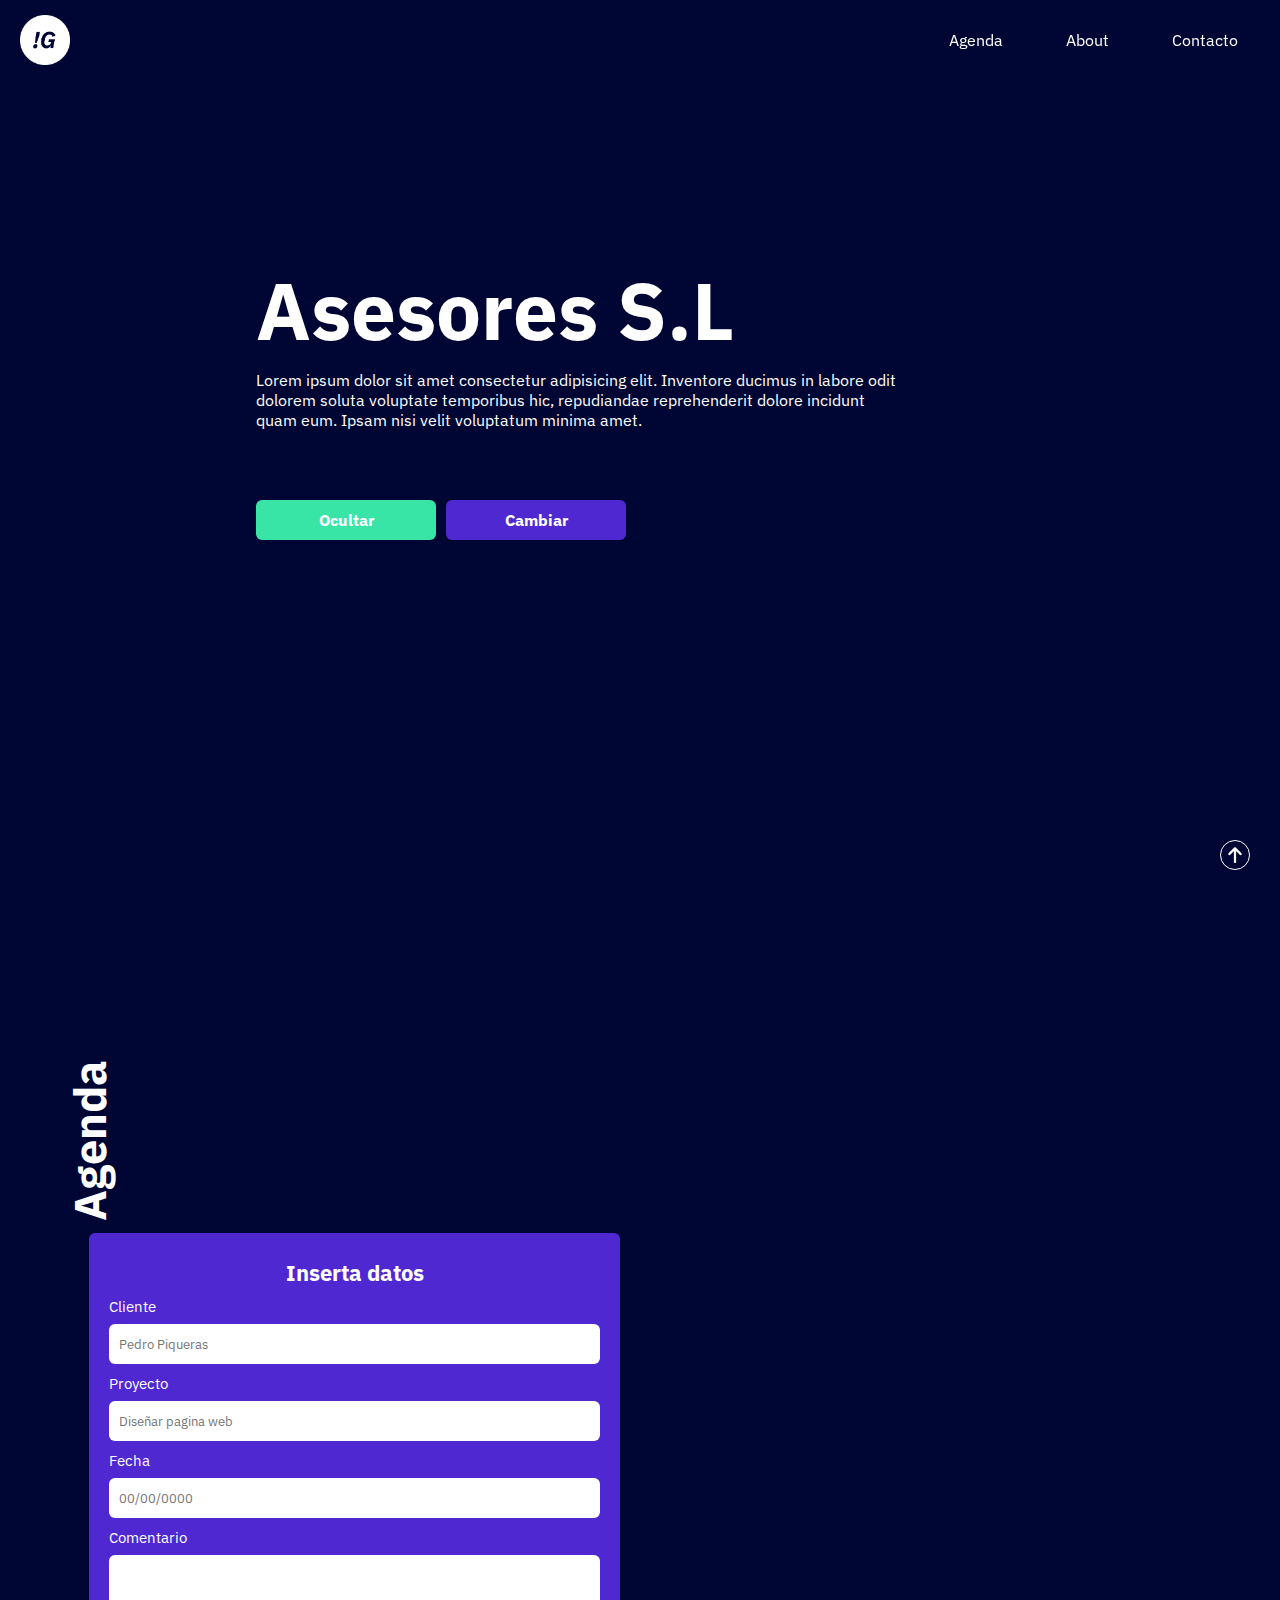
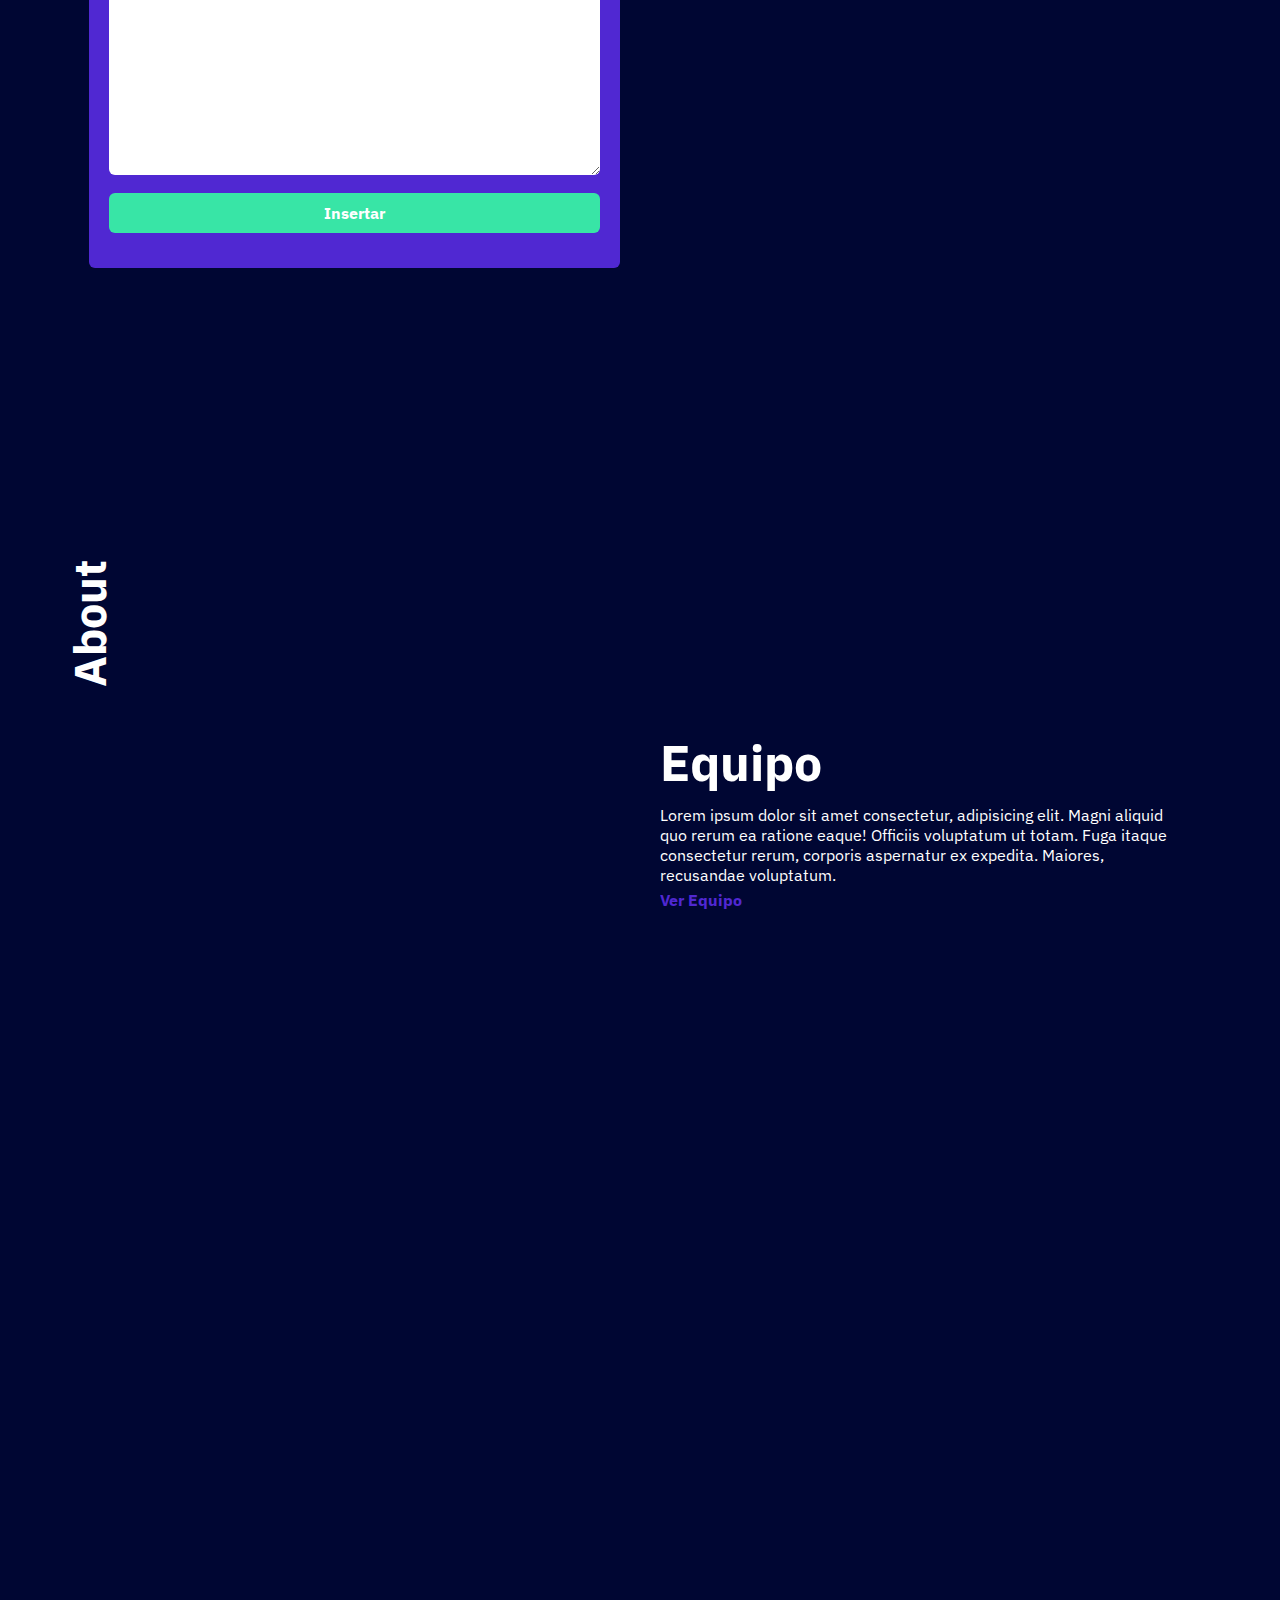
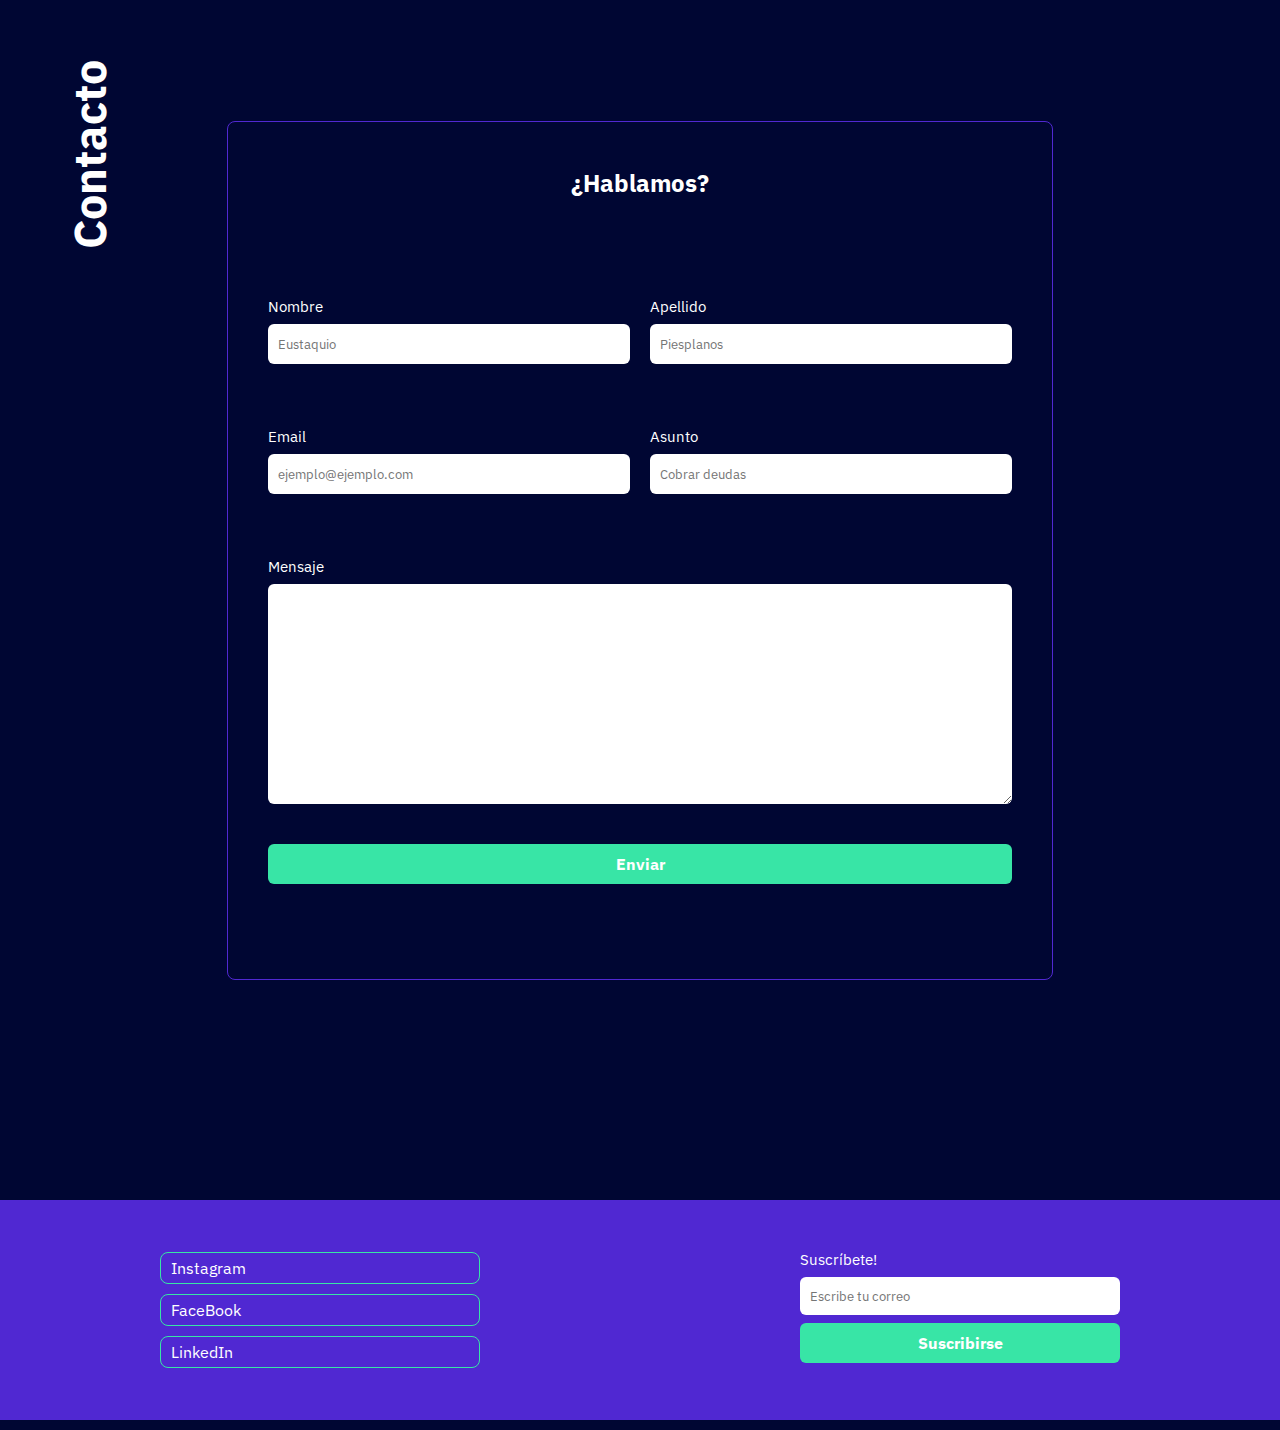
<file: index.html>
<!DOCTYPE html>
<html lang="en">
<head>
    <meta charset="UTF-8">
    <meta http-equiv="X-UA-Compatible" content="IE=edge">
    <meta name="viewport" content="width=device-width, initial-scale=1.0">
    <title>INICIO</title>
    <link rel="stylesheet" href="styles.css">
    <link rel="stylesheet" href="assets/style.css">
    <script src="js/index.js"></script>
    <script src="js/agenda.js"></script>
    <script src="js/funciones.js"></script>
    <script src="js/team.js"></script>
    <script src="js/validacion.js"></script>
</head>
<body>
    <div class="b-contenedor"> 
        <span id="btnMenu" class="b-ocultar__icono b-icono icon-menu"></span>
        <div class="b-header">
            <div class="b-header__logo">
                <img class="b-header__logo__img" src="img/LOGOS/ICONO_GDL_BLANCO_Icono.png" alt="">
            </div>
            <div class="b-header__enlaces">
                <p class="b-header__enlace">Agenda</p>
                <p class="b-header__enlace">About</p>
                <p class="b-header__enlace">Contacto</p>
            </div>
        </div>
        <div class="b-section b-imgFondo">
            <div class="b-absoluto b-section__titular">
                <div class="b-ocultar b-ocultar__active"></div>
                <div class="b-flex mt-10">
                    <button id="mostrarTexto" class="b-button b-button--verde">Ocultar</button>
                    <button id="cambiarColor" class="b-button b-button--violeta">Cambiar</button>
                </div>
            </div>
        </div>
        <div id="Agenda" class="b-section b-servicios">
            <div class="b-section__vertical b-absoluto">
                <h2>Agenda</h2>
            </div>
            <form class="b-formulario" id="form_agenda">
                <div class="b-formulario__elemento">
                    <h3>Inserta datos</h3>
                </div>
                <div class="b-formulario__elemento" for="client">
                    <label>Cliente</label>
                    <input type="text" id="client" name="client" placeholder="Pedro Piqueras">
                </div>
                <div class="b-formulario__elemento" for="draft">
                    <label>Proyecto</label>
                    <input type="draft" id="draft" name="draft" placeholder="Diseñar pagina web">
                </div>
                <div class="b-formulario__elemento" for="date">
                    <label>Fecha</label>
                    <input type="text" id="date" name="date" placeholder="00/00/0000">
                </div>
                <div class="b-formulario__elemento" for="note">
                    <label>Comentario</label>
                    <textarea name="note" id="note" cols="30" rows="10"></textarea>
                </div>
                <div class="b-formulario__elemento">
                    <input class="b-button b-button--verde mx" value="Insertar" type="submit">
                </div>
                <div class="b-formulario__elemento__alerta"></div>
            </form>
            <div class="b-agenda"></div>
        </div>
        <div id="About" class="b-section">
            <div class="b-section__vertical b-absoluto">
                <h2>About</h2>
            </div>
            <div class="b-section__columna"></div>
            <div class="b-section__columna b-texto">
                <h2 class="b-texto__titulo">Equipo</h2>
                <p class="b-texto__par">Lorem ipsum dolor sit amet consectetur, adipisicing elit. Magni aliquid quo rerum ea ratione eaque! Officiis voluptatum ut totam. Fuga itaque consectetur rerum, corporis aspernatur ex expedita. Maiores, recusandae voluptatum.</p>
                <h4 class="b-toggle">Ver Equipo</h4>
                <div class="b-section__links b-modal">
                    <p>Paula Scher</p>
                    <p>Javi Garcia</p>
                    <p>Jaimito Martin</p>
                </div>
                <div class="b-section__worker b-modal"></div>
            </div>
        </div>
        <div id="Contacto" class="b-section b-contacto">
            <div class="b-section__vertical b-absoluto">
                <h2>Contacto</h2>
            </div>
            <form id="form_contacto" class="b-contacto__formulario">
                <div class="b-formulario__elemento b-contacto__formulario--columna mb-30">
                    <h2>¿Hablamos?</h2>
                </div>
                <div id="b-nombre" class="b-formulario__elemento" for="nombre">
                    <label>Nombre</label>
                    <input type="text" name="nombre" placeholder="Eustaquio">
                    <p>Escribe un nombre normal</p>
                </div>
                <div id="b-apellido" class="b-formulario__elemento" for="apellido">
                    <label>Apellido</label>
                    <input type="text" name="apellido" placeholder="Piesplanos">
                    <p>¿Ese es tu apellido?</p>
                </div>
                <div id="b-email" class="b-formulario__elemento" for="email">
                    <label>Email</label>
                    <input type="email" name="email" placeholder="ejemplo@ejemplo.com">
                    <p>Eso no es un correo válido</p>
                </div>
                <div id="b-asunto" class="b-formulario__elemento" for="asunto">
                    <label>Asunto</label>
                    <input type="text" name="asunto" placeholder="Cobrar deudas">
                    <p>¿Qué quieres recluta?</p>
                </div>
                <div class="b-formulario__elemento b-contacto__formulario--columna" for="mensaje">
                    <label>Mensaje</label>
                    <textarea name="mensaje" id="mensaje" cols="30" rows="10"></textarea>
                </div>
                <div class="b-formulario__elemento b-contacto__formulario--columna">
                    <button class="b-button b-button--verde mx">Enviar</button>
                </div>
            </form>
        </div>
        <div class="b-footer">
            <div class="b-footer__legacy">
                <div class="b-footer__legacy__iconos"><a href="#">Instagram</a><div class="b-icono"></div></div>
                <div class="b-footer__legacy__iconos"><a href="#">FaceBook</a><div class="b-icono"></div></div>
                <div class="b-footer__legacy__iconos"><a href="#">LinkedIn</a><div class="b-icono"></div></div>
            </div>
            <div class="b-footer__button b-formulario__elemento">
                <label>Suscríbete!</label>
                <input type="email" id="email2" name="email2" placeholder="Escribe tu correo">
                <input class="b-button b-button--verde mx" value="Suscribirse" type="submit">
            </div>
        </div>
        <div class="b-progreso"></div>
        <span class="b-arriba b-icono icon-arrow-up2"></span>
    </div>
</body>
</html>
</file>
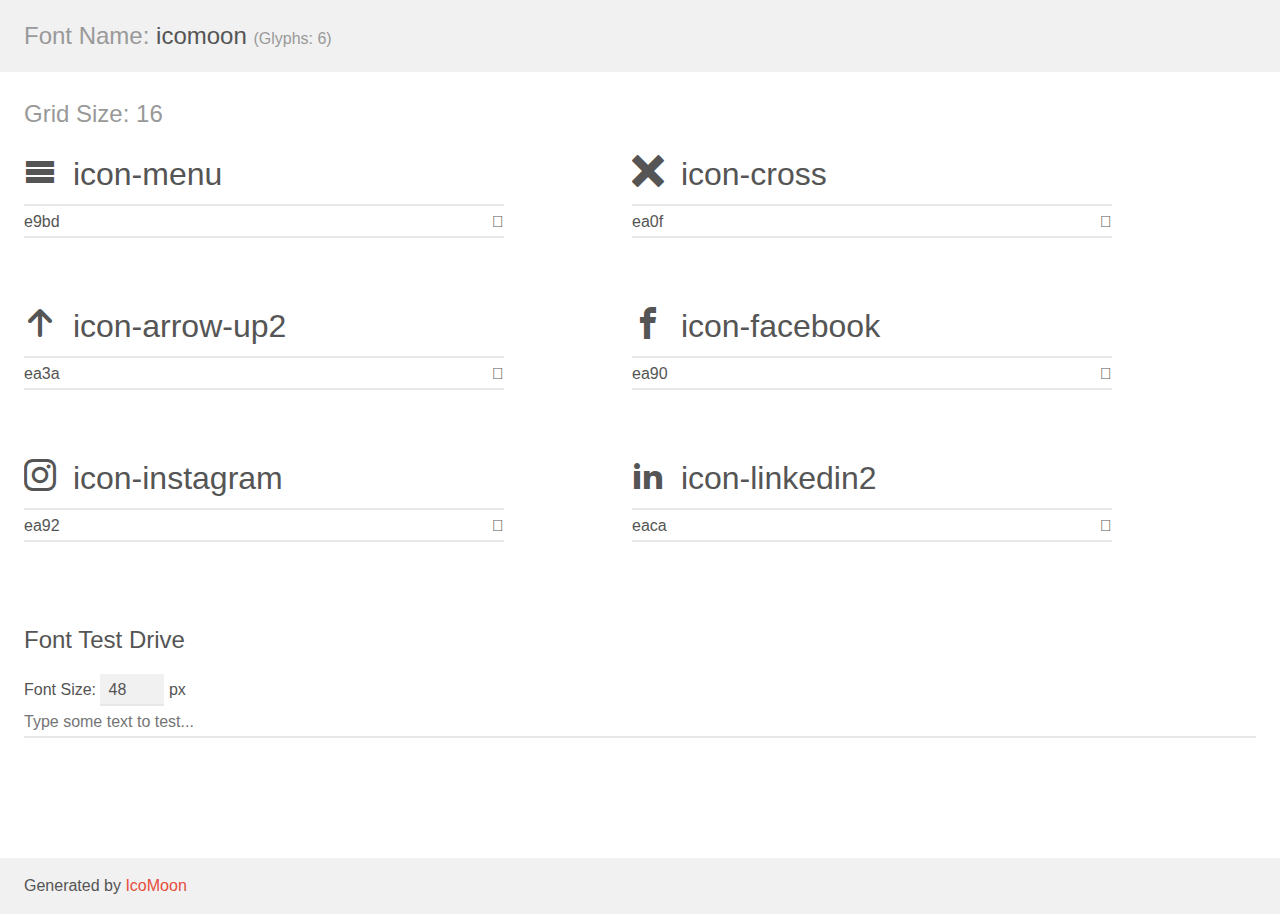
<file: assets/demo.html>
<!doctype html>
<html>
<head>
    <meta charset="utf-8">
    <title>IcoMoon Demo</title>
    <meta name="description" content="An Icon Font Generated By IcoMoon.io">
    <meta name="viewport" content="width=device-width, initial-scale=1">
    <link rel="stylesheet" href="demo-files/demo.css">
    <link rel="stylesheet" href="style.css"></head>
<body>
    <div class="bgc1 clearfix">
        <h1 class="mhmm mvm"><span class="fgc1">Font Name:</span> icomoon <small class="fgc1">(Glyphs:&nbsp;6)</small></h1>
    </div>
    <div class="clearfix mhl ptl">
        <h1 class="mvm mtn fgc1">Grid Size: 16</h1>
        <div class="glyph fs1">
            <div class="clearfix bshadow0 pbs">
                <span class="icon-menu"></span>
                <span class="mls"> icon-menu</span>
            </div>
            <fieldset class="fs0 size1of1 clearfix hidden-false">
                <input type="text" readonly value="e9bd" class="unit size1of2" />
                <input type="text" maxlength="1" readonly value="&#xe9bd;" class="unitRight size1of2 talign-right" />
            </fieldset>
            <div class="fs0 bshadow0 clearfix hidden-true">
                <span class="unit pvs fgc1">liga: </span>
                <input type="text" readonly value="menu, list3" class="liga unitRight" />
            </div>
        </div>
        <div class="glyph fs1">
            <div class="clearfix bshadow0 pbs">
                <span class="icon-cross"></span>
                <span class="mls"> icon-cross</span>
            </div>
            <fieldset class="fs0 size1of1 clearfix hidden-false">
                <input type="text" readonly value="ea0f" class="unit size1of2" />
                <input type="text" maxlength="1" readonly value="&#xea0f;" class="unitRight size1of2 talign-right" />
            </fieldset>
            <div class="fs0 bshadow0 clearfix hidden-true">
                <span class="unit pvs fgc1">liga: </span>
                <input type="text" readonly value="cross, cancel" class="liga unitRight" />
            </div>
        </div>
        <div class="glyph fs1">
            <div class="clearfix bshadow0 pbs">
                <span class="icon-arrow-up2"></span>
                <span class="mls"> icon-arrow-up2</span>
            </div>
            <fieldset class="fs0 size1of1 clearfix hidden-false">
                <input type="text" readonly value="ea3a" class="unit size1of2" />
                <input type="text" maxlength="1" readonly value="&#xea3a;" class="unitRight size1of2 talign-right" />
            </fieldset>
            <div class="fs0 bshadow0 clearfix hidden-true">
                <span class="unit pvs fgc1">liga: </span>
                <input type="text" readonly value="arrow-up2, up2" class="liga unitRight" />
            </div>
        </div>
        <div class="glyph fs1">
            <div class="clearfix bshadow0 pbs">
                <span class="icon-facebook"></span>
                <span class="mls"> icon-facebook</span>
            </div>
            <fieldset class="fs0 size1of1 clearfix hidden-false">
                <input type="text" readonly value="ea90" class="unit size1of2" />
                <input type="text" maxlength="1" readonly value="&#xea90;" class="unitRight size1of2 talign-right" />
            </fieldset>
            <div class="fs0 bshadow0 clearfix hidden-true">
                <span class="unit pvs fgc1">liga: </span>
                <input type="text" readonly value="facebook, brand10" class="liga unitRight" />
            </div>
        </div>
        <div class="glyph fs1">
            <div class="clearfix bshadow0 pbs">
                <span class="icon-instagram"></span>
                <span class="mls"> icon-instagram</span>
            </div>
            <fieldset class="fs0 size1of1 clearfix hidden-false">
                <input type="text" readonly value="ea92" class="unit size1of2" />
                <input type="text" maxlength="1" readonly value="&#xea92;" class="unitRight size1of2 talign-right" />
            </fieldset>
            <div class="fs0 bshadow0 clearfix hidden-true">
                <span class="unit pvs fgc1">liga: </span>
                <input type="text" readonly value="instagram, brand12" class="liga unitRight" />
            </div>
        </div>
        <div class="glyph fs1">
            <div class="clearfix bshadow0 pbs">
                <span class="icon-linkedin2"></span>
                <span class="mls"> icon-linkedin2</span>
            </div>
            <fieldset class="fs0 size1of1 clearfix hidden-false">
                <input type="text" readonly value="eaca" class="unit size1of2" />
                <input type="text" maxlength="1" readonly value="&#xeaca;" class="unitRight size1of2 talign-right" />
            </fieldset>
            <div class="fs0 bshadow0 clearfix hidden-true">
                <span class="unit pvs fgc1">liga: </span>
                <input type="text" readonly value="linkedin2, brand65" class="liga unitRight" />
            </div>
        </div>
    </div>

    <!--[if gt IE 8]><!-->
    <div class="mhl clearfix mbl">
        <h1>Font Test Drive</h1>
        <label>
            Font Size: <input id="fontSize" type="number" class="textbox0 mbm"
            min="8" value="48" />
            px
        </label>
        <input id="testText" type="text" class="phl size1of1 mvl"
        placeholder="Type some text to test..." value=""/>
        <div id="testDrive" class="icon-" style="font-family: icomoon">&nbsp;
        </div>
    </div>
    <!--<![endif]-->
    <div class="bgc1 clearfix">
        <p class="mhl">Generated by <a href="https://icomoon.io/app">IcoMoon</a></p>
    </div>

    <script src="demo-files/demo.js"></script>
</body>
</html>
</file>
<file: assets/style.css>
@font-face {
  font-family: 'icomoon';
  src:  url('fonts/icomoon.eot?nwztsb');
  src:  url('fonts/icomoon.eot?nwztsb#iefix') format('embedded-opentype'),
    url('fonts/icomoon.ttf?nwztsb') format('truetype'),
    url('fonts/icomoon.woff?nwztsb') format('woff'),
    url('fonts/icomoon.svg?nwztsb#icomoon') format('svg');
  font-weight: normal;
  font-style: normal;
  font-display: block;
}

[class^="icon-"], [class*=" icon-"] {
  /* use !important to prevent issues with browser extensions that change fonts */
  font-family: 'icomoon' !important;
  speak: never;
  font-style: normal;
  font-weight: normal;
  font-variant: normal;
  text-transform: none;
  line-height: 1;

  /* Better Font Rendering =========== */
  -webkit-font-smoothing: antialiased;
  -moz-osx-font-smoothing: grayscale;
}

.icon-menu:before {
  content: "\e9bd";
}
.icon-cross:before {
  content: "\ea0f";
}
.icon-arrow-up2:before {
  content: "\ea3a";
}
.icon-facebook:before {
  content: "\ea90";
}
.icon-instagram:before {
  content: "\ea92";
}
.icon-linkedin2:before {
  content: "\eaca";
}
</file>
<file: assets/demo-files/demo.css>
body {
  padding: 0;
  margin: 0;
  font-family: sans-serif;
  font-size: 1em;
  line-height: 1.5;
  color: #555;
  background: #fff;
}
h1 {
  font-size: 1.5em;
  font-weight: normal;
}
small {
  font-size: .66666667em;
}
a {
  color: #e74c3c;
  text-decoration: none;
}
a:hover, a:focus {
  box-shadow: 0 1px #e74c3c;
}
.bshadow0, input {
  box-shadow: inset 0 -2px #e7e7e7;
}
input:hover {
  box-shadow: inset 0 -2px #ccc;
}
input, fieldset {
  font-family: sans-serif;
  font-size: 1em;
  margin: 0;
  padding: 0;
  border: 0;
}
input {
  color: inherit;
  line-height: 1.5;
  height: 1.5em;
  padding: .25em 0;
}
input:focus {
  outline: none;
  box-shadow: inset 0 -2px #449fdb;
}
.glyph {
  font-size: 16px;
  width: 15em;
  padding-bottom: 1em;
  margin-right: 4em;
  margin-bottom: 1em;
  float: left;
  overflow: hidden;
}
.liga {
  width: 80%;
  width: calc(100% - 2.5em);
}
.talign-right {
  text-align: right;
}
.talign-center {
  text-align: center;
}
.bgc1 {
  background: #f1f1f1;
}
.fgc1 {
  color: #999;
}
.fgc0 {
  color: #000;
}
p {
  margin-top: 1em;
  margin-bottom: 1em;
}
.mvm {
  margin-top: .75em;
  margin-bottom: .75em;
}
.mtn {
  margin-top: 0;
}
.mtl, .mal {
  margin-top: 1.5em;
}
.mbl, .mal {
  margin-bottom: 1.5em;
}
.mal, .mhl {
  margin-left: 1.5em;
  margin-right: 1.5em;
}
.mhmm {
  margin-left: 1em;
  margin-right: 1em;
}
.mls {
  margin-left: .25em;
}
.ptl {
  padding-top: 1.5em;
}
.pbs, .pvs {
  padding-bottom: .25em;
}
.pvs, .pts {
  padding-top: .25em;
}
.unit {
  float: left;
}
.unitRight {
  float: right;
}
.size1of2 {
  width: 50%;
}
.size1of1 {
  width: 100%;
}
.clearfix:before, .clearfix:after {
  content: " ";
  display: table;
}
.clearfix:after {
  clear: both;
}
.hidden-true {
  display: none;
}
.textbox0 {
  width: 3em;
  background: #f1f1f1;
  padding: .25em .5em;
  line-height: 1.5;
  height: 1.5em;
}
#testDrive {
  display: block;
  padding-top: 24px;
  line-height: 1.5;
}
.fs0 {
  font-size: 16px;
}
.fs1 {
  font-size: 32px;
}
</file>
<file: styles.css>
@import url("https://fonts.googleapis.com/css2?family=IBM+Plex+Sans:ital,wght@0,100;0,200;0,300;0,400;0,500;0,600;0,700;1,100;1,200;1,300;1,400;1,500;1,600;1,700&display=swap");
/* Reset */
* {
  margin: 0;
  padding: 0;
  -webkit-box-sizing: border-box;
  box-sizing: border-box;
  font-family: "IBM Plex Sans", sans-serif;
  list-style: none;
  text-decoration: none;
  scroll-behavior: smooth;
}

/* Variables */
:root {
  --color-primario_Oscuro: #000633;
  --color-primario_Violeta: #5028D2;
  --color-primario_Verde: #38E5A6;
  --color-primario_Blanco: #ffffff;
  --color-primario_Neutro:#adadad;
  --color-secundario_Oscuro: #0006335e;
  --color-secundario_Violeta: #5028d260;
  --color-secundario_Verde: #38e5a6b0;
  --color-secundario_Blanco: #ffffff70;
  --color-secundario_Neutro:#adadadb0;
  --color-formulario_Error: #ff4343d7;
  --color-formulario_Correcto: #30f161;
}

.b-header {
  position: fixed;
  top: 0;
  width: 100%;
  height: 80px;
  padding: 10px;
  display: -webkit-box;
  display: -ms-flexbox;
  display: flex;
  -webkit-box-pack: justify;
      -ms-flex-pack: justify;
          justify-content: space-between;
  -webkit-box-align: center;
      -ms-flex-align: center;
          align-items: center;
  z-index: 3;
  -webkit-transition: all 1s ease;
  transition: all 1s ease;
}

@media (max-width: 550px) {
  .b-header {
    left: -550px;
    -webkit-box-orient: vertical;
    -webkit-box-direction: normal;
        -ms-flex-direction: column;
            flex-direction: column;
    -webkit-box-pack: center;
        -ms-flex-pack: center;
            justify-content: center;
    text-align: center;
    height: 100vh;
    background-color: var(--color-primario_Violeta);
  }
  .b-header__active {
    left: 0;
  }
}

.b-header__logo {
  width: 50px;
  display: -webkit-box;
  display: -ms-flexbox;
  display: flex;
  -webkit-box-pack: center;
      -ms-flex-pack: center;
          justify-content: center;
  margin-left: 10px;
}

@media (max-width: 550px) {
  .b-header__logo {
    position: fixed;
    top: 15px;
    left: 10px;
    z-index: 3;
  }
}

.b-header__logo__img {
  width: 100%;
  cursor: pointer;
}

.b-header__enlaces {
  width: 28%;
  display: -webkit-box;
  display: -ms-flexbox;
  display: flex;
  -ms-flex-pack: distribute;
      justify-content: space-around;
}

@media (max-width: 550px) {
  .b-header__enlaces {
    width: 90%;
    -webkit-box-orient: vertical;
    -webkit-box-direction: normal;
        -ms-flex-direction: column;
            flex-direction: column;
  }
}

@media (max-width: 768px) {
  .b-header__enlaces {
    width: 65%;
  }
}

.b-header__enlaces p {
  color: var(--color-primario_Blanco);
}

.b-header__enlaces p:hover {
  cursor: pointer;
  color: var(--color-primario_Verde);
}

@media (max-width: 550px) {
  .b-header__enlaces p {
    background-color: var(--color-primario_Verde);
    padding: 10px;
    border-radius: 8px;
    font-size: 25px;
    margin: 30px 0;
  }
}

.b-section {
  width: 100%;
  margin-bottom: 200px;
  position: relative;
  min-height: 100vh;
  background-color: var(--color-primario_Oscuro);
  padding: 0 50px;
  display: -webkit-box;
  display: -ms-flexbox;
  display: flex;
  -webkit-box-pack: space-evenly;
      -ms-flex-pack: space-evenly;
          justify-content: space-evenly;
  -webkit-box-align: center;
      -ms-flex-align: center;
          align-items: center;
}

@media (max-width: 768px) {
  .b-section {
    display: -webkit-box;
    display: -ms-flexbox;
    display: flex;
    -webkit-box-orient: vertical;
    -webkit-box-direction: normal;
        -ms-flex-direction: column;
            flex-direction: column;
    -webkit-box-pack: center;
        -ms-flex-pack: center;
            justify-content: center;
  }
}

@media (max-width: 550px) {
  .b-section {
    padding: 0 25px;
  }
}

.b-section__titular {
  top: 30%;
  left: 20%;
  width: 50%;
  color: white;
}

@media (max-width: 768px) {
  .b-section__titular {
    top: 50%;
    left: 50%;
    -webkit-transform: translate(-50%, -30%);
            transform: translate(-50%, -30%);
    width: 80%;
  }
}

.b-section__titular h1 {
  font-size: 80px;
  margin-bottom: 20px;
  line-height: 1;
}

@media (max-width: 768px) {
  .b-section__titular h1 {
    font-size: 60px;
  }
}

.b-section__vertical {
  top: -40px;
  left: 60px;
  color: var(--color-primario_Blanco);
  -webkit-writing-mode: vertical-rl;
      -ms-writing-mode: tb-rl;
          writing-mode: vertical-rl;
  -webkit-transform: rotate(180deg);
          transform: rotate(180deg);
  font-size: 30px;
}

@media (max-width: 768px) {
  .b-section__vertical {
    top: -60px;
    left: 40px;
  }
}

.b-section__columna {
  width: 45%;
  height: 620px;
  overflow: hidden;
}

@media (max-width: 768px) {
  .b-section__columna {
    width: 100%;
    height: 100%;
  }
}

.b-section__columna img {
  width: 100%;
}

@media (max-width: 768px) {
  .b-section__columna img {
    margin-bottom: 20px;
  }
}

.b-section__links {
  width: 100%;
  margin: 20px 0;
  margin-top: 60px;
  display: -webkit-box;
  display: -ms-flexbox;
  display: flex;
  -webkit-box-pack: start;
      -ms-flex-pack: start;
          justify-content: flex-start;
}

.b-section__links p {
  color: var(--color-primario_Violeta);
  margin-right: 25px;
}

.b-section__links p:hover {
  cursor: pointer;
  color: var(--color-primario_Verde);
}

.b-section__worker p {
  margin: 5px 0;
}

/* /////////////////////////    IMG FONDO   //////////////////////////////  */
.b-imgFondo {
  background-image: url(https://images.unsplash.com/photo-1557599443-2071a2df9c19?ixid=MnwxMjA3fDB8MHxwaG90by1wYWdlfHx8fGVufDB8fHx8&ixlib=rb-1.2.1&auto=format&fit=crop&w=1982&q=80);
  background-size: cover;
  background-position: center;
  background-attachment: fixed;
}

.b-servicios {
  display: -webkit-box;
  display: -ms-flexbox;
  display: flex;
  -webkit-box-pack: space-evenly;
      -ms-flex-pack: space-evenly;
          justify-content: space-evenly;
  -webkit-box-align: center;
      -ms-flex-align: center;
          align-items: center;
}

@media (max-width: 768px) {
  .b-servicios {
    display: -webkit-box;
    display: -ms-flexbox;
    display: flex;
    -webkit-box-orient: vertical;
    -webkit-box-direction: normal;
        -ms-flex-direction: column;
            flex-direction: column;
    -webkit-box-pack: center;
        -ms-flex-pack: center;
            justify-content: center;
  }
}

.b-formulario {
  background-color: var(--color-primario_Violeta);
  width: 45%;
  padding: 20px;
  display: -webkit-box;
  display: -ms-flexbox;
  display: flex;
  -webkit-box-orient: vertical;
  -webkit-box-direction: normal;
      -ms-flex-direction: column;
          flex-direction: column;
  -webkit-box-align: center;
      -ms-flex-align: center;
          align-items: center;
  border-radius: 6px;
}

@media (max-width: 768px) {
  .b-formulario {
    width: 90%;
  }
}

@media (max-width: 550px) {
  .b-formulario {
    width: 100%;
  }
}

.b-formulario__elemento {
  color: var(--color-primario_Blanco);
  width: 100%;
  margin: 5px 0;
  display: -webkit-box;
  display: -ms-flexbox;
  display: flex;
  -webkit-box-orient: vertical;
  -webkit-box-direction: normal;
      -ms-flex-direction: column;
          flex-direction: column;
}

.b-formulario__elemento__alerta {
  color: var(--color-primario_Blanco);
}

.b-formulario__elemento h3 {
  text-align: center;
  font-size: 22px;
}

.b-formulario__elemento p {
  font-size: 12px;
  margin-top: 10px;
  display: none;
}

.b-formulario__elemento label {
  font-size: 15px;
}

.b-formulario__elemento input {
  margin-top: 8px;
  width: 100%;
  height: 40px;
  padding: 10px;
  border: none;
  border-radius: 6px;
}

.b-formulario__elemento textarea {
  padding: 20px;
  border: none;
  border-radius: 6px;
  margin-top: 8px;
}

/* /////////////////////////    BOTON   //////////////////////////////  */
.b-button {
  width: 180px;
  height: 40px;
  margin: 10px 0;
  margin-right: 10px;
  border: none;
  border-radius: 6px;
  display: -webkit-box;
  display: -ms-flexbox;
  display: flex;
  -webkit-box-pack: center;
      -ms-flex-pack: center;
          justify-content: center;
  -webkit-box-align: center;
      -ms-flex-align: center;
          align-items: center;
  color: var(--color-primario_Blanco);
  font-size: 16px;
  font-weight: 700;
}

.b-button--verde {
  background-color: var(--color-primario_Verde);
}

.b-button--verde:hover {
  color: var(--color-primario_Verde);
}

.b-button--violeta {
  background-color: var(--color-primario_Violeta);
}

.b-button--violeta:hover {
  color: var(--color-primario_Violeta);
}

.b-button:hover {
  background-color: var(--color-primario_Blanco);
  cursor: pointer;
}

.b-agenda {
  width: 45%;
  height: 620px;
}

@media (max-width: 768px) {
  .b-agenda {
    width: 90%;
    height: auto;
    display: -webkit-box;
    display: -ms-flexbox;
    display: flex;
    -webkit-box-orient: vertical;
    -webkit-box-direction: normal;
        -ms-flex-direction: column;
            flex-direction: column;
    -webkit-box-pack: center;
        -ms-flex-pack: center;
            justify-content: center;
  }
}

@media (max-width: 550px) {
  .b-agenda {
    width: 100%;
  }
}

.b-agenda__elemento {
  width: 100%;
  position: relative;
  border-radius: 6px;
  padding: 20px;
  max-height: 220px;
  color: var(--color-primario_Blanco);
  background-color: var(--color-primario_Violeta);
  margin-left: 20px;
  margin-bottom: 20px;
}

@media (max-width: 768px) {
  .b-agenda__elemento {
    margin-left: 0;
    margin-top: 30px;
  }
}

.b-agenda__elemento__entrada {
  width: 80%;
  display: -webkit-box;
  display: -ms-flexbox;
  display: flex;
  -webkit-box-pack: justify;
      -ms-flex-pack: justify;
          justify-content: space-between;
  margin: 5px 0;
}

.b-agenda__elemento__cerrar {
  position: absolute;
  top: 20px;
  right: 20px;
  font-size: 12px;
  cursor: pointer;
}

.b-texto {
  color: var(--color-primario_Blanco);
}

.b-texto__titulo {
  margin-top: -10px;
  margin-bottom: 10px;
  font-size: 50px;
  font-weight: 700;
}

.b-toggle {
  color: var(--color-primario_Violeta);
  margin-top: 5px;
  cursor: pointer;
}

.b-modal {
  opacity: 0;
  -webkit-transition: .5s all ease;
  transition: .5s all ease;
}

.b-modal__active {
  opacity: 1;
}

.b-modal__bold {
  font-weight: 700;
}

.b-ocultar {
  opacity: 0;
  height: 0;
  overflow: hidden;
  -webkit-transition: 1s all ease;
  transition: 1s all ease;
}

.b-ocultar__active {
  opacity: 1;
  height: 200px;
  overflow: hidden;
}

@media (max-width: 550px) {
  .b-ocultar__active {
    height: 250px;
  }
}

.b-ocultar__icono {
  display: none;
}

@media (max-width: 550px) {
  .b-ocultar__icono {
    z-index: 2;
    position: absolute;
    top: 25px;
    right: 25px;
    display: block;
  }
}

.b-contacto__formulario {
  width: 70%;
  padding: 40px;
  border: 1px solid var(--color-primario_Violeta);
  border-radius: 8px;
  display: -ms-grid;
  display: grid;
  -ms-grid-columns: (1fr)[2];
      grid-template-columns: repeat(2, 1fr);
  grid-auto-rows: minmax(110px, auto);
  grid-gap: 20px;
}

.b-contacto__formulario--columna {
  grid-column: span 2;
}

.b-contacto__formulario--columna h2 {
  text-align: center;
}

.b-emergente {
  position: relative;
  top: 50%;
  left: 50%;
  right: 50%;
  bottom: 50%;
  -webkit-transform: translate(-50%, -50%);
          transform: translate(-50%, -50%);
  width: 500px;
  height: 250px;
  border-radius: 8px;
  color: var(--color-primario_Blanco);
  display: -webkit-box;
  display: -ms-flexbox;
  display: flex;
  -webkit-box-pack: center;
      -ms-flex-pack: center;
          justify-content: center;
  -webkit-box-align: center;
      -ms-flex-align: center;
          align-items: center;
  background-color: var(--color-primario_Verde);
  border: 10px solid var(--color-primario_Violeta);
}

@media (max-width: 768px) {
  .b-emergente {
    width: 80%;
  }
}

/* /////////////////////////    DISPLAY FLEX   //////////////////////////////  */
.b-flex {
  display: -webkit-box;
  display: -ms-flexbox;
  display: flex;
  -ms-flex-wrap: wrap;
      flex-wrap: wrap;
}

@media (max-width: 768px) {
  .b-colum {
    -webkit-box-orient: vertical;
    -webkit-box-direction: normal;
        -ms-flex-direction: column;
            flex-direction: column;
  }
}

.b-icono {
  color: var(--color-primario_Blanco);
  font-size: 45px;
  z-index: 5;
}

.b-footer {
  width: 100%;
  height: 220px;
  background-color: var(--color-primario_Violeta);
  display: -webkit-box;
  display: -ms-flexbox;
  display: flex;
  -ms-flex-pack: distribute;
      justify-content: space-around;
  -webkit-box-align: center;
      -ms-flex-align: center;
          align-items: center;
}

@media (max-width: 768px) {
  .b-footer {
    width: 100%;
    height: 400px;
    display: -webkit-box;
    display: -ms-flexbox;
    display: flex;
    -webkit-box-orient: vertical;
    -webkit-box-direction: normal;
        -ms-flex-direction: column;
            flex-direction: column;
    -webkit-box-pack: center;
        -ms-flex-pack: center;
            justify-content: center;
  }
}

.b-footer__legacy {
  width: 25%;
  height: 120px;
  display: -webkit-box;
  display: -ms-flexbox;
  display: flex;
  -webkit-box-orient: vertical;
  -webkit-box-direction: normal;
      -ms-flex-direction: column;
          flex-direction: column;
  -webkit-box-align: center;
      -ms-flex-align: center;
          align-items: center;
  -webkit-box-pack: center;
      -ms-flex-pack: center;
          justify-content: center;
}

@media (max-width: 768px) {
  .b-footer__legacy {
    margin: 40px;
  }
}

@media (max-width: 550px) {
  .b-footer__legacy {
    width: 75%;
  }
}

.b-footer__legacy__iconos {
  width: 100%;
  display: -webkit-box;
  display: -ms-flexbox;
  display: flex;
  -webkit-box-pack: justify;
      -ms-flex-pack: justify;
          justify-content: space-between;
  -webkit-box-align: center;
      -ms-flex-align: center;
          align-items: center;
  border: 1px solid var(--color-primario_Verde);
  border-radius: 8px;
  padding: 5px 10px;
  margin: 5px 0;
}

.b-footer__legacy__iconos:hover {
  cursor: pointer;
  background-color: var(--color-primario_Verde);
}

.b-footer__legacy a {
  color: var(--color-primario_Blanco);
}

.b-footer__button {
  width: 25%;
  height: 120px;
}

@media (max-width: 550px) {
  .b-footer__button {
    width: 75%;
  }
}

.b-arriba {
  position: fixed;
  right: 30px;
  bottom: 30px;
  width: 30px;
  height: 30px;
  border-radius: 50%;
  border: 1px solid var(--color-primario_Blanco);
  display: -webkit-box;
  display: -ms-flexbox;
  display: flex;
  -webkit-box-pack: center;
      -ms-flex-pack: center;
          justify-content: center;
  -webkit-box-align: center;
      -ms-flex-align: center;
          align-items: center;
  font-size: 18px;
}

.b-arriba:hover {
  cursor: pointer;
  border: transparent;
  background-color: var(--color-primario_Verde);
}

.b-progreso {
  position: -webkit-sticky;
  position: sticky;
  bottom: 0;
  left: 0;
  width: var(--progreso);
  height: 10px;
  background-color: var(--color-primario_Verde);
  z-index: 3;
  opacity: 0;
}

.correcto p {
  display: none;
}

.correcto input {
  background-color: var(--color-primario_Verde);
  color: var(--color-primario_Blanco);
}

.incorrecto p {
  display: block;
}

.incorrecto input {
  color: white;
  background-color: var(--color-formulario_Error);
}

body {
  background-color: var(--color-primario_Oscuro);
}

.active {
  overflow: hidden;
  height: 100vh;
}

.b-absoluto {
  position: absolute;
}

.d-none {
  display: none;
}

.mb30 {
  margin-bottom: 30px;
}

.mt-10 {
  margin-top: 20px;
}

.mx {
  width: 100%;
}
/*# sourceMappingURL=styles.css.map */
</file>
